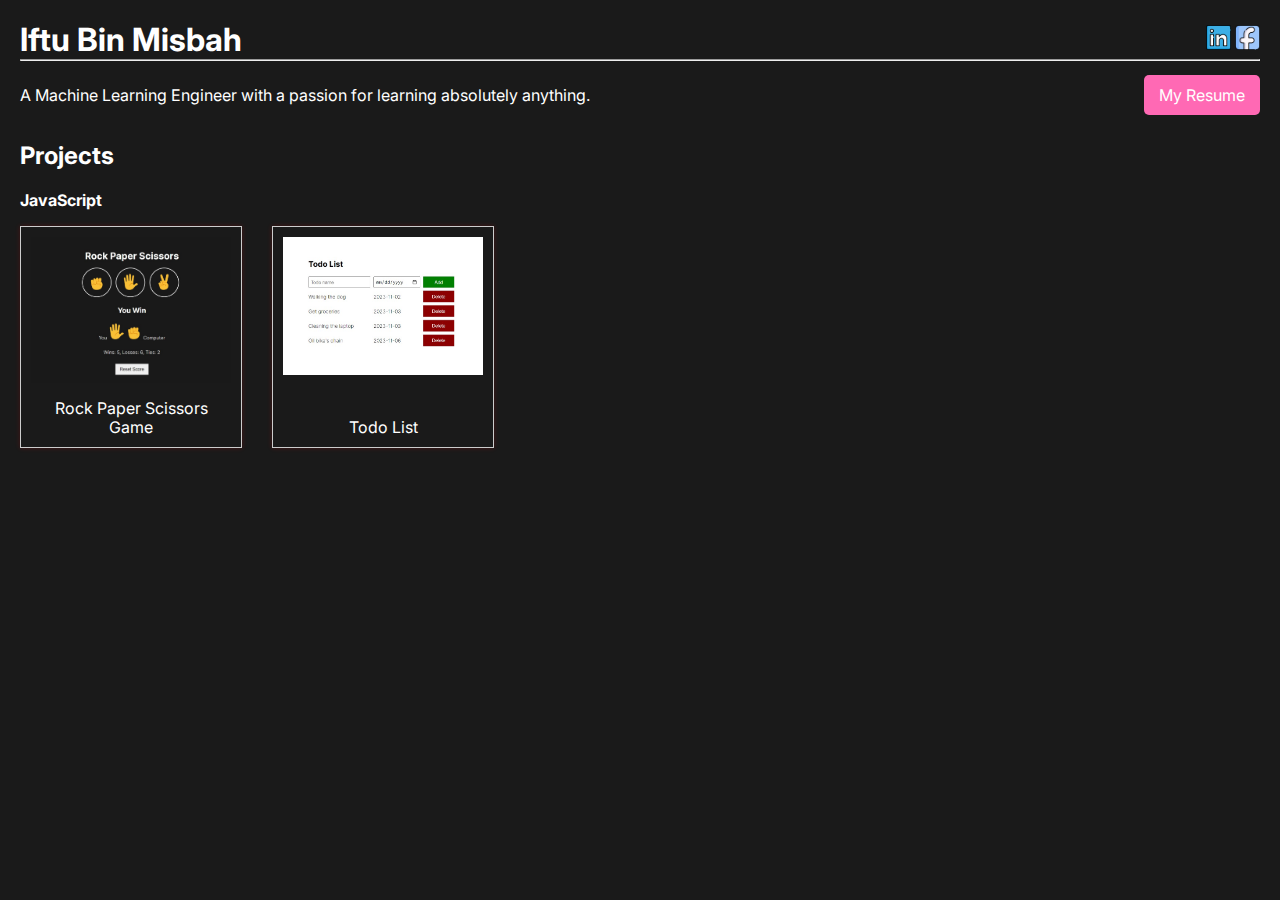
<file: index.html>
<!DOCTYPE html>
<html lang="en">
<head>
    <meta charset="UTF-8">
    <meta name="viewport" content="width=device-width, initial-scale=1.0">
    <!-- Google stylesheets to use Inter font -->
    <link rel="preconnect" href="https://fonts.googleapis.com">
    <link rel="preconnect" href="https://fonts.gstatic.com" crossorigin>
    <link href="https://fonts.googleapis.com/css2?family=Inter:wght@300;700&family=Roboto:wght@400;500;700&display=swap" rel="stylesheet">
    <link rel="stylesheet" type="text/css" href="styles/main.css">
    <title>Samio Portfolio</title>
</head>
<body>
    <div class="portfolio-content">
        <div class="name-section">
            <div class="name-top-left">
                <div class="js-name name" onclick="changeName();">
                    <p class="actual-name"><span class='big-post-name'>Iftu Bin Misbah</span></p>
                </div>
            </div>
            <div class="name-top-right">
                <div class="social-media-links">
                    <a href="https://www.linkedin.com/in/wsamio/"><img src="images/social/linkedin.png"></a>
                    <a href="https://facebook.com/misbahsamio/"><img src="images/social/facebook.png"></a>
                </div>
            </div>
        </div>
        <hr>
        <div class="bio-section">
            <p class="bio">
                A Machine Learning Engineer with a passion for learning absolutely anything.
            </p>
            <a class="resume" id="resume">
                My Resume
            </a>
        </div>
        <div class="project-section">
            <h2>Projects</h2>
            <div class="topic-section">
                <div class="topic-title">
                    <p class="topic-name">JavaScript</p>
                </div>
                <div class="projects">
                    <a class="project-link" id="rock-paper-scissors">
                        <div class="project-cart" >
                            <img src="images/project/javascript/javascript-rock-paper-scissors.jpg">
                            <div class="project-cart-title">
                                Rock Paper Scissors Game
                            </div>
                        </div>
                    </a>
                    <a class="project-link" id="todo-list">
                        <div class="project-cart" >
                            <img src="images/project/javascript/javascript-todo-list.jpg">
                            <div class="project-cart-title">
                                Todo List
                            </div>
                        </div>
                    </a>
                </div>
            </div>
        </div>
    </div>
    <script src="scripts/main.js"></script>
</body>
</html>
</file>
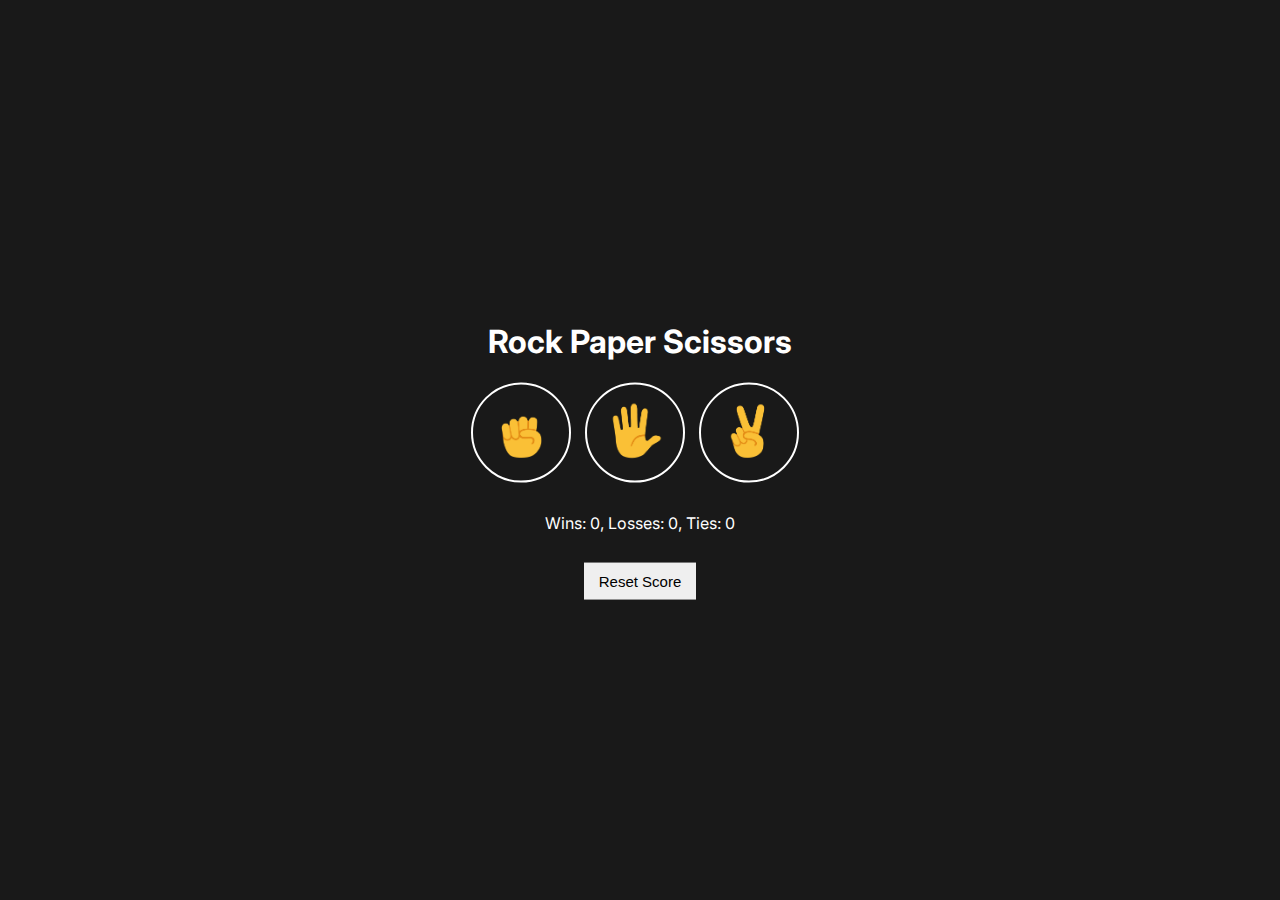
<file: Rock-Paper-Scissors/index.html>
<!DOCTYPE html>
<html lang="en">
<head>
    <meta charset="UTF-8">
    <meta name="viewport" content="width=device-width, initial-scale=1.0">
    <title>Rock - Paper - Scissors</title>
    <!-- Google stylesheets to use Inter font -->
    <link rel="preconnect" href="https://fonts.googleapis.com">
    <link rel="preconnect" href="https://fonts.gstatic.com" crossorigin>
    <link href="https://fonts.googleapis.com/css2?family=Inter:wght@300;700&family=Roboto:wght@400;500;700&display=swap" rel="stylesheet">
    <link rel="stylesheet" type="text/css" href="styles/main.css">
</head>
<body>
    <div class="game-content">
        <div class="game-move-section">
            <div>
                <h1>Rock Paper Scissors</h1>
            </div>
            <div class="move-emojis-section">
                <button class="move-button" onclick="playGame('rock');"><img class="move-icon" src="images/rock-emoji.png"></button>
                <button class="move-button" onclick="playGame('paper');"><img class="move-icon" src="images/paper-emoji.png"></button>
                <button class="move-button" onclick="playGame('scissors');"><img class="move-icon" src="images/scissors-emoji.png"></button>
            </div>
        </div>
        <div class="result-section">
            <div class="current-game">
                <h2 class="js-rusult result"></h2>
            </div>
            <div>
                <p class="current-game-moves"></p>
            </div>
            <div>
                <p class="game-stats"></p>
            </div>
        </div>
        <div class="game-reset-section">
            <button class="js-reset-score-button reset-score-button" onclick="resetGame();">
                Reset Score
            </button>
        </div>
    </div>
    <script src="scripts/main.js"></script>
</body>
</html>
</file>
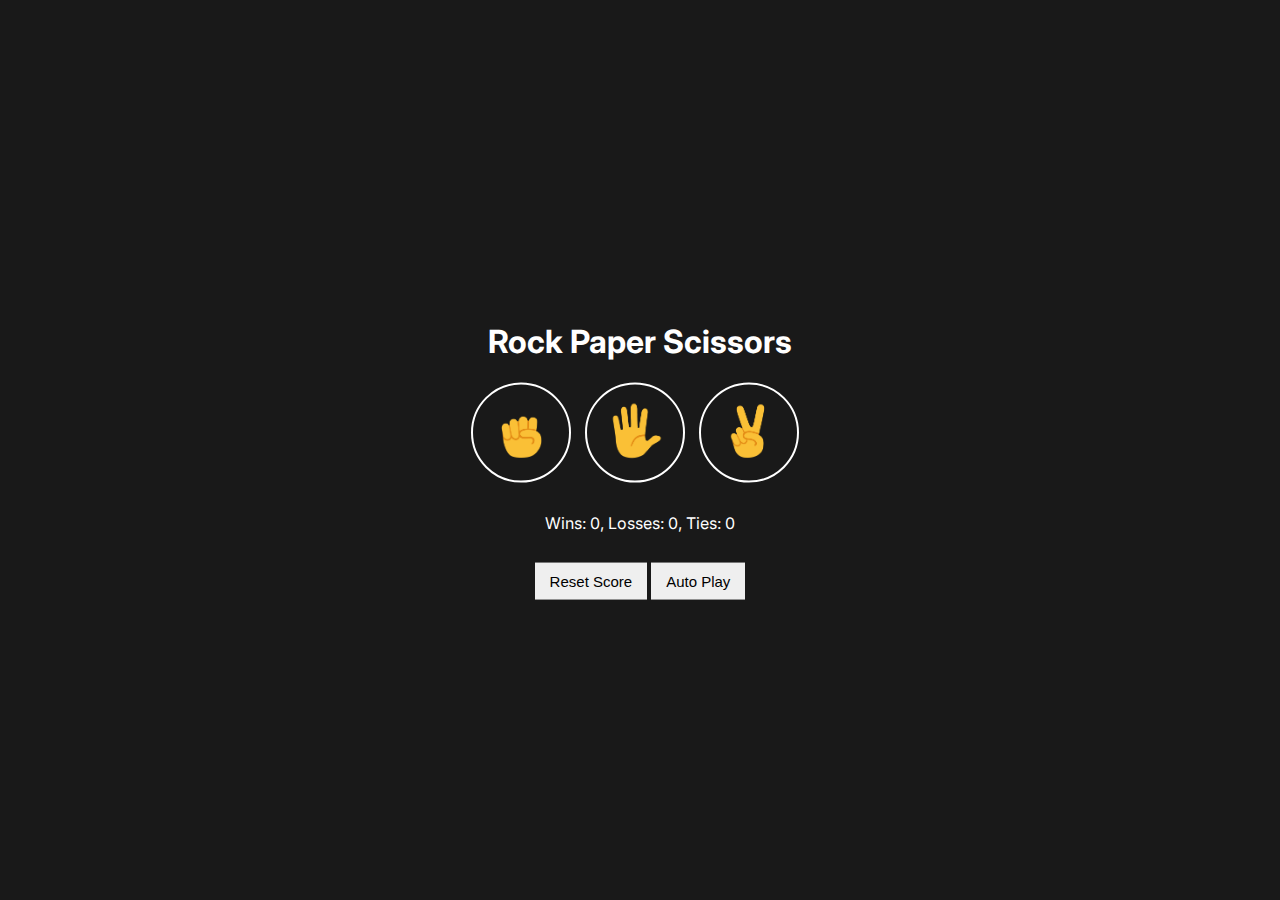
<file: JavaScript/Projects/Rock-Paper-Scissors/index.html>
<!DOCTYPE html>
<html lang="en">
<head>
    <meta charset="UTF-8">
    <meta name="viewport" content="width=device-width, initial-scale=1.0">
    <title>Rock - Paper - Scissors</title>
    <!-- Google stylesheets to use Inter font -->
    <link rel="preconnect" href="https://fonts.googleapis.com">
    <link rel="preconnect" href="https://fonts.gstatic.com" crossorigin>
    <link href="https://fonts.googleapis.com/css2?family=Inter:wght@300;700&family=Roboto:wght@400;500;700&display=swap" rel="stylesheet">
    <link rel="stylesheet" type="text/css" href="styles/main.css">
</head>
<body>
    <div class="game-content">
        <div class="game-move-section">
            <div>
                <h1>Rock Paper Scissors</h1>
            </div>
            <div class="move-emojis-section">
                <button class="js-rock-button move-button"><img class="move-icon" src="images/rock-emoji.png"></button>
                <button class="js-move-button move-button"><img class="move-icon" src="images/paper-emoji.png"></button>
                <button class="js-scissors-button move-button"><img class="move-icon" src="images/scissors-emoji.png"></button>
            </div>
        </div>
        <div class="result-section">
            <div class="current-game">
                <h2 class="js-rusult result"></h2>
            </div>
            <div>
                <p class="current-game-moves"></p>
            </div>
            <div>
                <p class="game-stats"></p>
            </div>
        </div>
        <div class="game-reset-section">
            <button class="js-reset-score-button reset-score-button" onclick="resetGame();">
                Reset Score
            </button>
            <button class="js-auto-play-button auto-play-button" onclick="autoPlayGame();">
                Auto Play
            </button>
        </div>
    </div>
    <script src="scripts/main.js"></script>
</body>
</html>
</file>
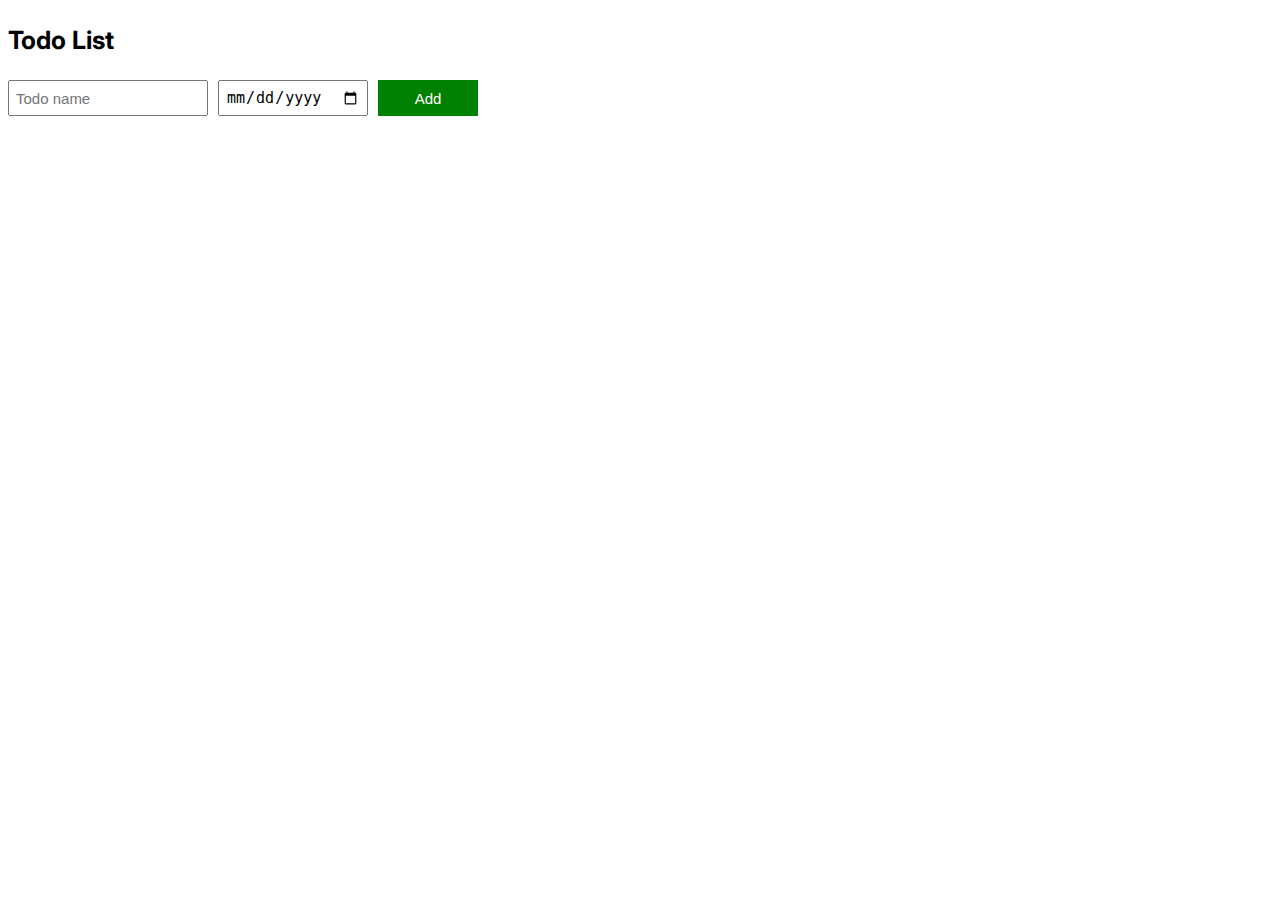
<file: JavaScript/Projects/Todo-List/index.html>
<!DOCTYPE html>
<html lang="en">
<head>
    <meta charset="UTF-8">
    <meta name="viewport" content="width=device-width, initial-scale=1.0">
    <title>Document</title>
    <!-- Google stylesheets to use Inter font -->
    <link rel="preconnect" href="https://fonts.googleapis.com">
    <link rel="preconnect" href="https://fonts.gstatic.com" crossorigin>
    <link href="https://fonts.googleapis.com/css2?family=Inter:wght@300;700&family=Roboto:wght@400;500;700&display=swap" rel="stylesheet">
    <link rel="stylesheet" type="text/css" href="styles/main.css">
</head>
<body>
    <div class="todo-content">
        <p class="todo-title">Todo List</p>
        <div class="todo-input-grid">
            <input class="js-todo-input name-input" placeholder="Todo name">
            <input class="js-date-input due-date-input" type="date">
            <button class="js-add-todo-button add-todo-button">
                Add
            </button>
        </div>
        <div class="js-todo-list todo-grid">

        </div>
    </div>
    <script src="scripts/main.js"></script>
</body>
</html>
</file>
<file: styles/main.css>
body {
    background-color: rgb(26, 26, 26);
    color: white;
    font-family: 'Inter', sans-serif;
    margin: 20px;
}
.name-section,
.bio-section {
    margin-bottom: 0;
    padding: 10px 20px; /* Add padding for spacing */
    /* background: #333; */
    display: flex;
    justify-content: space-between;
    align-items: center;
    padding: 0;
}

.actual-name {
    padding: 0;
    margin: 0;
}

.name-top-left {
    text-align: left;
    flex: 1;
}

.name-top-right {
    text-align: right;
    flex: 1;
}

.big-post-name {
    font-weight: bold;
    font-size: 2em;
    margin: 0;
}

.social-media-links {
    display: inline-block;
}

.social-media-links img {
    width: 25px;
}

hr {
    margin-top: 0;
}

.name {
    cursor: pointer;
    /* text-decoration: underline; */
}

.small-prefix-name {
    color: rgb(135, 135, 135);
}

/* .bio-section {
    margin-bottom: 40px;
    display: flex;
    justify-content: space-between;
    align-items: center;
} */

.resume {
    display: inline-block;
    padding: 10px 15px;
    background-color: hotpink;
    color: white;
    text-decoration: none;
    border: none;
    border-radius: 5px;
}

.resume:hover {
    background-color: rgb(200, 105, 150);
}

.topic-section {
    margin-top: 20px;
}

.topic-name {
    font-weight: bold;
}

.project-cart {
    width: 200px;
    height: 200px;
    border: 1px solid #ccc;
    padding: 10px;
    text-align: center;
    box-shadow: 0 0 5px rgba(255, 0, 0, 0.2);
    cursor: pointer;
    display: flex;
    flex-direction: column;
    align-items: center;
    margin-right: 30px;
}

.project-cart img {
    max-width: 100%;
    height: auto;
}

.project-cart-title {
    font-size: 16px;
    margin-top: auto;
    text-align: center;
    line-height: 1.2;
}


.project-link {
    text-decoration: none;
    color: inherit;
    display: inline-block;
}

.projects {
    display: flex;
    justify-content: left;
}
</file>
<file: Rock-Paper-Scissors/styles/main.css>
body {
    background-color: rgb(25, 25, 25);
    color: white;
    font-family: 'Inter', sans-serif;
}

img {
    overflow-clip-margin: content-box;
    overflow: clip;
}

.game-content {
    text-align: center;
    position: absolute;
    top: 50%;
    left: 50%;
    transform: translate(-50%, -50%);
}

.move-icon {
    height: 55px;
}

.move-button {
    background-color: transparent;
    border: 2px solid white;
    height: 100px;
    width: 100px;
    border-radius: 50px;
    margin-right: 10px;
    cursor: pointer;
}

.game-move-section, .current-game, .current-game-moves, .result-section {
    margin-bottom: 30px;
}

.reset-score-button {
    border: none;
    padding: 10px 15px;
    font-size: 15px;
}
</file>
<file: JavaScript/Projects/Rock-Paper-Scissors/styles/main.css>
body {
    background-color: rgb(25, 25, 25);
    color: white;
    font-family: 'Inter', sans-serif;
}

img {
    overflow-clip-margin: content-box;
    overflow: clip;
}

.game-content {
    text-align: center;
    position: absolute;
    top: 50%;
    left: 50%;
    transform: translate(-50%, -50%);
}

.move-icon {
    height: 55px;
}

.move-button {
    background-color: transparent;
    border: 2px solid white;
    height: 100px;
    width: 100px;
    border-radius: 50px;
    margin-right: 10px;
    cursor: pointer;
}

.game-move-section,
.current-game,
.current-game-moves,
.result-section {
    margin-bottom: 30px;
}

.reset-score-button,
.auto-play-button {
    border: none;
    padding: 10px 15px;
    font-size: 15px;
}
</file>
<file: JavaScript/Projects/Todo-List/styles/main.css>
body {
    font-family: 'Inter', sans-serif;
}

.todo-grid,
.todo-input-grid {
    display: grid;
    grid-template-columns: 200px 150px 100px;
    column-gap: 10px;
    row-gap: 10px;
    align-items: center;
}

.todo-title {
    font-size: 25px;
    font-weight: bold;
}

.todo-input-grid {
    margin-bottom: 10px;
    align-items: stretch;
}

.name-input,
.due-date-input {
    font-size: 15px;
    padding: 6px;
}

.add-todo-button,
.remove-todo-button {
    background-color: green;
    color: white;
    border: none;
    font-size: 15px;
    cursor: pointer;
}

.remove-todo-button {
    background-color: darkred;
    padding-top: 10px;
    padding-bottom: 10px;
}
</file>
